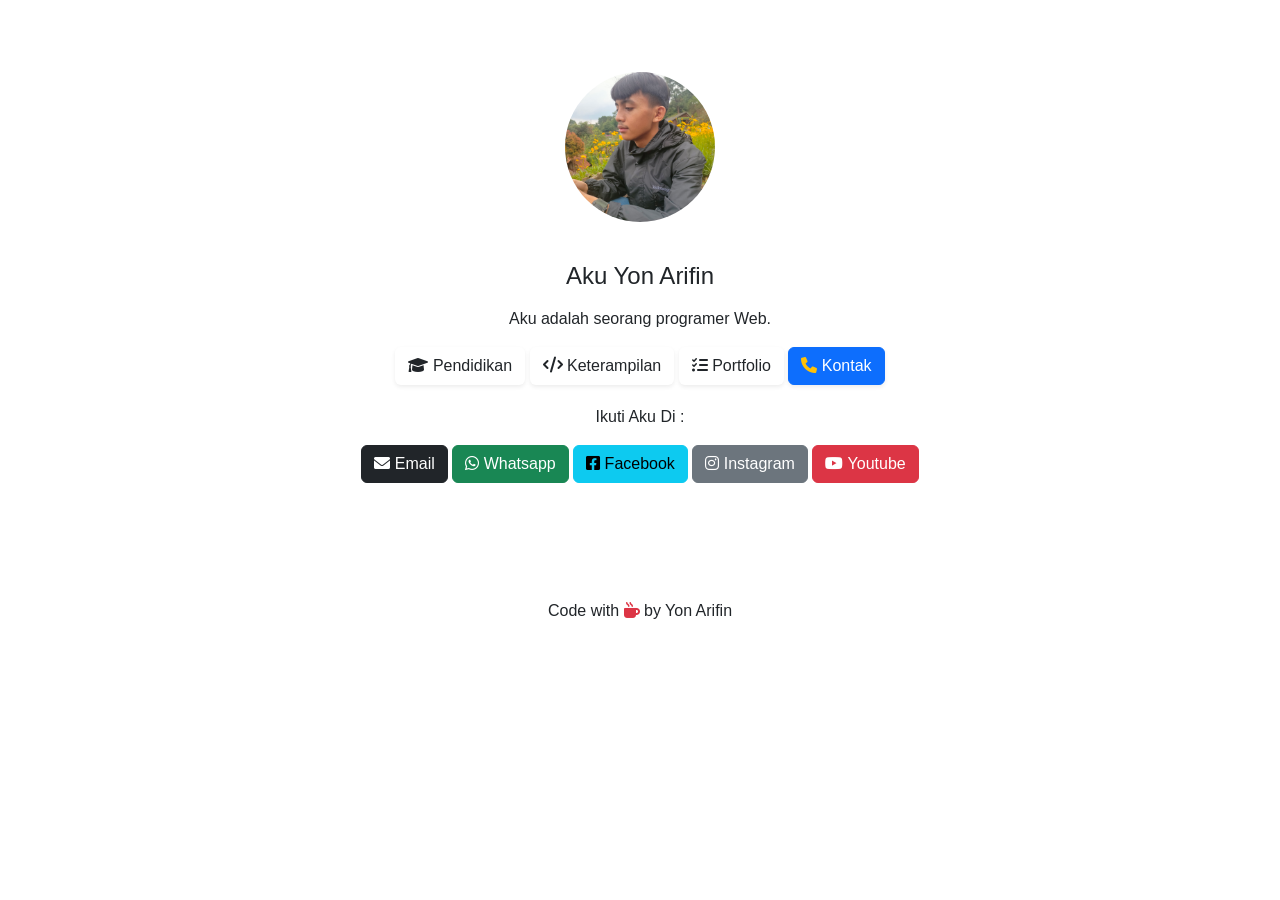
<file: contact.html>
<!DOCTYPE html>
<html>
<head>
	<title>Kontak k</title>
	<link rel="stylesheet" href="css/all.css">

	<link href="https://cdn.jsdelivr.net/npm/bootstrap@5.1.3/dist/css/bootstrap.min.css" rel="stylesheet" integrity="sha384-1BmE4kWBq78iYhFldvKuhfTAU6auU8tT94WrHftjDbrCEXSU1oBoqyl2QvZ6jIW3" crossorigin="anonymous">
	<style>
        * {
            font-family: 'Nunito', sans-serif;
        }
    </style>
</head>
<body class="bg-white">
	<div class="container mt-5">
		<div class="row">
			<div class="col-lg-8 mx-auto">
					<div class="text-center mt-4">
					 	<img src="img/yon.jpg" alt="" class="rounded-circle mb-4"
	                        width="150">
	                    <h4 class="mt-3 mb-3 font-weight-bold">Aku Yon Arifin</h4>
	                    <p> Aku adalah seorang programer Web.</p>
	                    <div class="mb-3">
	                        <a href="education.html" class="btn shadow-sm mr-2 mb-1">
	                            <i class="fa-solid fa-graduation-cap"></i> Pendidikan
	                        </a>
	                        <a href="skills.html" class="btn shadow-sm mr-2 mb-1">
	                            <i class="fa-solid fa-code"></i> Keterampilan
	                        </a>
	                        <a href="portofolio.html" class="btn shadow-sm mr-2 mb-1">
	                            <i class="fa-solid fa-list-check"></i> Portfolio
	                        </a>
	                        <a href="contact.html" class="btn btn-primary shadow-sm mr-2 mb-1">
	                            <i class="fa-solid fa-phone text-warning"></i> Kontak
	                        </a>
	                    </div>
	                    <!--isi-->
	                     <div class="row">
	                        <div class="col-md-12 mb-3">
	                            <p>Ikuti Aku Di :</p>
	                            <a href="" class="btn btn-dark">
	                                <i class="fa-solid fa-envelope"></i>
	                                Email
	                            </a>
	                            <a href="" class="btn btn-success">
	                                <i class="fa-brands fa-whatsapp"></i>
	                                Whatsapp
	                            </a>
	                            <a href="" class="btn btn-info">
	                                <i class="fa-brands fa-facebook-square"></i>
	                                Facebook
	                            </a>
	                            <a href="" class="btn btn-secondary">
	                                <i class="fa-brands fa-instagram"></i>
	                                Instagram
	                            </a>
	                            <a href="" class="btn btn-danger">
	                                <i class="fa-brands fa-youtube"></i>
	                                Youtube
	                            </a>
	                        </div>
                    	</div>
					<!--isi-->
					</div> 	
			</div>
		</div>
	</div>
	<footer class="container" style="margin-top: 100px;">
        <div class="text-center">
            <p>Code with <i class="fa-solid fa-mug-hot text-danger"></i> by Yon Arifin</p>
        </div>
    </footer>
	<script src="https://cdn.jsdelivr.net/npm/bootstrap@5.1.3/dist/js/bootstrap.bundle.min.js" integrity="sha384-ka7Sk0Gln4gmtz2MlQnikT1wXgYsOg+OMhuP+IlRH9sENBO0LRn5q+8nbTov4+1p" crossorigin="anonymous"></script>
	<script src="https://cdn.jsdelivr.net/npm/@popperjs/core@2.10.2/dist/umd/popper.min.js" integrity="sha384-7+zCNj/IqJ95wo16oMtfsKbZ9ccEh31eOz1HGyDuCQ6wgnyJNSYdrPa03rtR1zdB" crossorigin="anonymous"></script>
	<script src="https://cdn.jsdelivr.net/npm/bootstrap@5.1.3/dist/js/bootstrap.min.js" integrity="sha384-QJHtvGhmr9XOIpI6YVutG+2QOK9T+ZnN4kzFN1RtK3zEFEIsxhlmWl5/YESvpZ13" crossorigin="anonymous"></script>
</body>
</html>
</file>
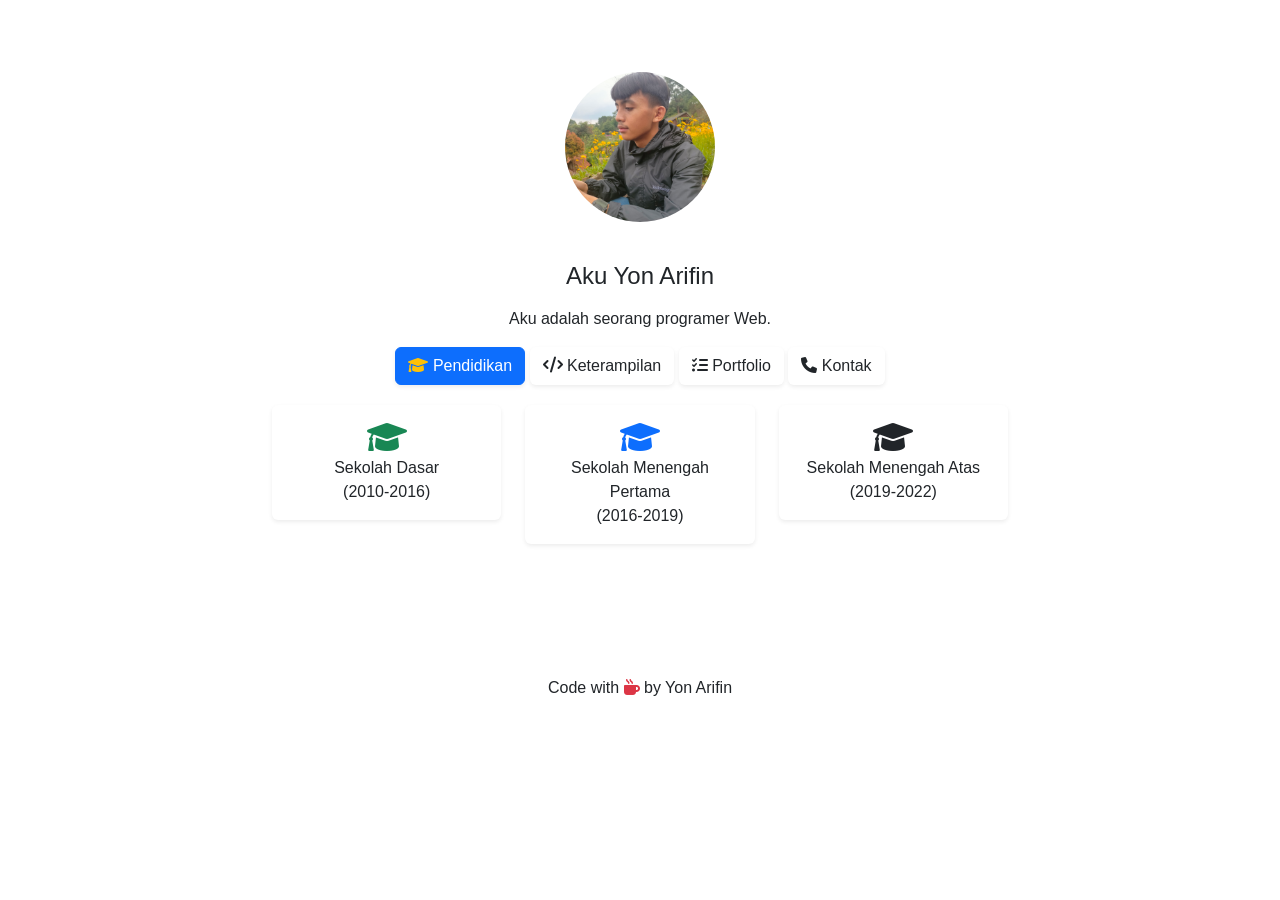
<file: education.html>
<!DOCTYPE html>
<html>
<head>
	<title>Pendidikan</title>
	<link rel="stylesheet" href="css/all.css">

	<link href="https://cdn.jsdelivr.net/npm/bootstrap@5.1.3/dist/css/bootstrap.min.css" rel="stylesheet" integrity="sha384-1BmE4kWBq78iYhFldvKuhfTAU6auU8tT94WrHftjDbrCEXSU1oBoqyl2QvZ6jIW3" crossorigin="anonymous">
	<style>
        * {
            font-family: 'Nunito', sans-serif;
        }
    </style>
</head>
<body class="bg-white">
	<div class="container mt-5">
		<div class="row">
			<div class="col-lg-8 mx-auto">
				<div class="text-center mt-4"> 
					<img src="img/yon.jpg" alt="" class="rounded-circle mb-4"
                        width="150">
                    <div class="mb-3">
                    	<h4 class="mt-3 mb-3 font-weight-bold">Aku Yon Arifin</h4>
                    	<p> Aku adalah seorang programer Web.</p>
	                    <div class="mb-3">
	                        <a href="education.html" class="btn btn-primary shadow-sm mr-2 mb-1">
	                            <i class="fa-solid fa-graduation-cap text-warning"></i> Pendidikan
	                        </a>
	                        <a href="skills.html" class="btn shadow-sm mr-2 mb-1">
	                            <i class="fa-solid fa-code"></i> Keterampilan
	                        </a>
	                        <a href="portofolio.html" class="btn  shadow-sm mr-2 mb-1">
	                            <i class="fa-solid fa-list-check"></i> Portfolio
	                        </a>
	                        <a href="contact.html" class="btn shadow-sm mr-2 mb-1">
	                            <i class="fa-solid fa-phone"></i> Kontak
	                        </a>
	                    </div>
	                        <!--isi-->
	                        <div class="row">
	                        	<div class="col-md-4 mb-3">
	                        		<div class="card border-0 shadow-sm">
		                                <div class="card-body">
		                                    <i class="fa-solid fa-graduation-cap fa-2x text-success"></i>
		                                    <p class="m-0">Sekolah Dasar</p>
		                                    <p class="m-0">(2010-2016)</p>
		                                </div>
	                            	</div>
	                        	</div>

	                        	<div class="col-md-4 mb-3">
	                        		<div class="card border-0 shadow-sm">
		                                <div class="card-body">
		                                    <i class="fa-solid fa-graduation-cap fa-2x text-primary"></i>
		                                    <p class="m-0">Sekolah Menengah Pertama</p>
		                                    <p class="m-0">(2016-2019)</p>
		                                </div>
	                            	</div>
	                        	</div>
	                        	<div class="col-md-4 mb-3">
	                            <div class="card border-0 shadow-sm">
	                                <div class="card-body">
	                                    <i class="fa-solid fa-graduation-cap fa-2x text-dark"></i>
	                                    <p class="m-0">Sekolah Menengah Atas</p>
	                                    <p class="m-0">(2019-2022)</p>
	                                </div>
	                            </div>
	                        </div>
                        </div>
                        <!--isi-->
				</div>
			</div>
		</div>
	</div>
	<footer class="container" style="margin-top: 100px;">
        <div class="text-center">
            <p>Code with <i class="fa-solid fa-mug-hot text-danger"></i> by Yon Arifin</p>
        </div>
    </footer>
	<script src="https://cdn.jsdelivr.net/npm/bootstrap@5.1.3/dist/js/bootstrap.bundle.min.js" integrity="sha384-ka7Sk0Gln4gmtz2MlQnikT1wXgYsOg+OMhuP+IlRH9sENBO0LRn5q+8nbTov4+1p" crossorigin="anonymous"></script>
	<script src="https://cdn.jsdelivr.net/npm/@popperjs/core@2.10.2/dist/umd/popper.min.js" integrity="sha384-7+zCNj/IqJ95wo16oMtfsKbZ9ccEh31eOz1HGyDuCQ6wgnyJNSYdrPa03rtR1zdB" crossorigin="anonymous"></script>
	<script src="https://cdn.jsdelivr.net/npm/bootstrap@5.1.3/dist/js/bootstrap.min.js" integrity="sha384-QJHtvGhmr9XOIpI6YVutG+2QOK9T+ZnN4kzFN1RtK3zEFEIsxhlmWl5/YESvpZ13" crossorigin="anonymous"></script>
</body>
</html>
</file>
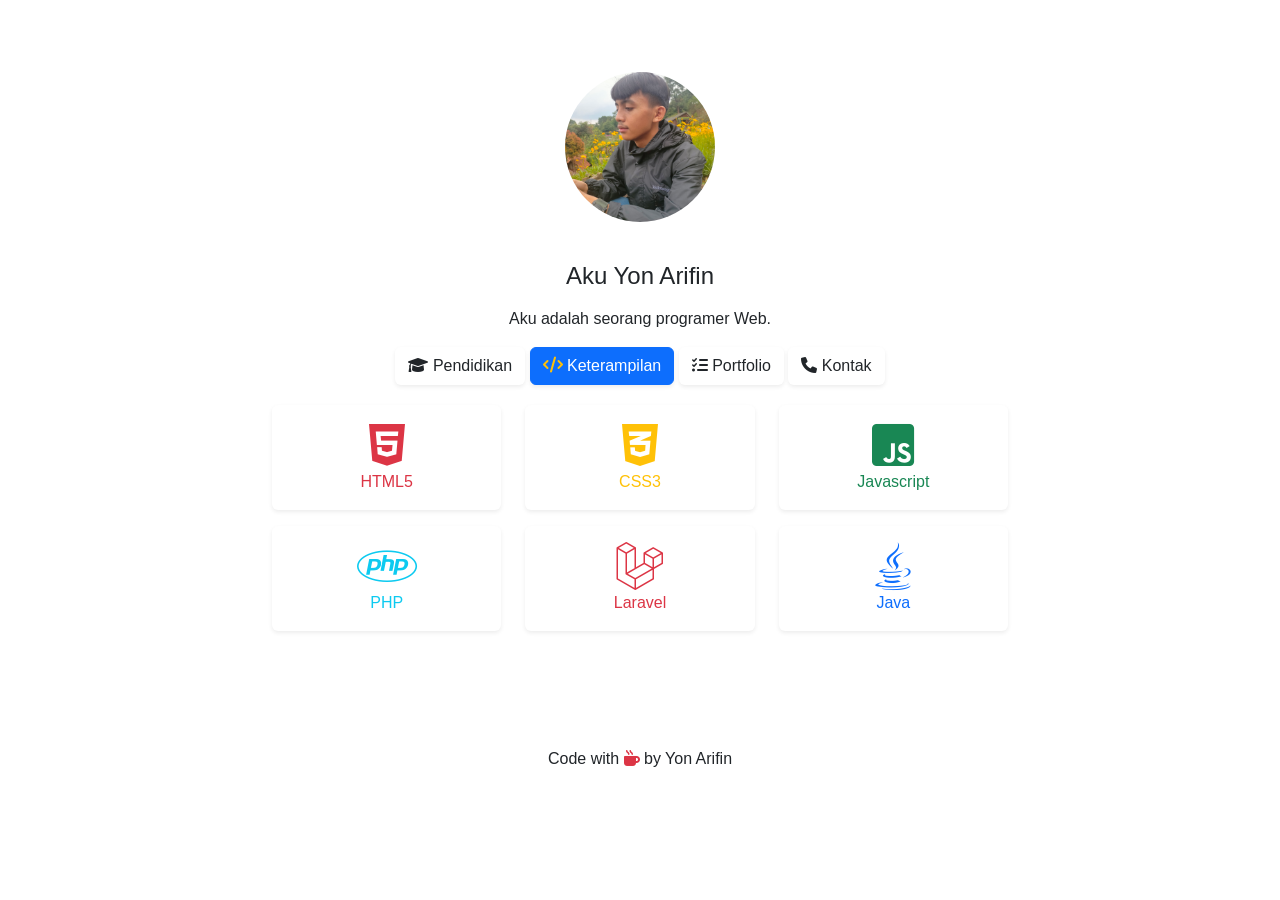
<file: skills.html>
<!DOCTYPE html>
<html>
<head>
	<title>Keterampilan</title>
	<link rel="stylesheet" href="css/all.css">

	<link href="https://cdn.jsdelivr.net/npm/bootstrap@5.1.3/dist/css/bootstrap.min.css" rel="stylesheet" integrity="sha384-1BmE4kWBq78iYhFldvKuhfTAU6auU8tT94WrHftjDbrCEXSU1oBoqyl2QvZ6jIW3" crossorigin="anonymous">
	<style>
        * {
            font-family: 'Nunito', sans-serif;
        }
    </style>
</head>
<body class="bg-white">
	<div class="container mt-5">
		<div class="row">
			<div class="col-lg-8 mx-auto">
					<div class="text-center mt-4">
					 	<img src="img/yon.jpg" alt="" class="rounded-circle mb-4"
	                        width="150">
	                    <h4 class="mt-3 mb-3 font-weight-bold">Aku Yon Arifin</h4>
	                    <p> Aku adalah seorang programer Web.</p>
	                    <div class="mb-3">
	                        <a href="education.html" class="btn shadow-sm mr-2 mb-1">
	                            <i class="fa-solid fa-graduation-cap"></i> Pendidikan
	                        </a>
	                        <a href="skills.html" class="btn btn-primary shadow-sm mr-2 mb-1">
	                            <i class="fa-solid fa-code text-warning"></i> Keterampilan
	                        </a>
	                        <a href="portofolio.html" class="btn shadow-sm mr-2 mb-1">
	                            <i class="fa-solid fa-list-check"></i> Portfolio
	                        </a>
	                        <a href="contact.html" class="btn shadow-sm mr-2 mb-1">
	                            <i class="fa-solid fa-phone"></i> Kontak
	                        </a>
	                    </div>
	                    <!--isi-->
	                    <div class="row">
                        <div class="col-md-4 mb-3">
                            <div class="card border-0 shadow-sm">
                                <div class="card-body text-danger">
                                    <i class="fa-brands fa-html5 fa-3x"></i>
                                    <p class="m-0">HTML5</p>
                                </div>
                            </div>
                        </div>

                        <div class="col-md-4 mb-3">
                            <div class="card border-0 shadow-sm">
                                <div class="card-body text-warning">
                                    <i class="fa-brands fa-css3-alt fa-3x"></i>
                                    <p class="m-0">CSS3</p>
                                </div>
                            </div>
                        </div>

                         <div class="col-md-4 mb-3">
                            <div class="card border-0 shadow-sm">
                                <div class="card-body text-success">
                                    <i class="fa-brands fa-js-square fa-3x"></i>
                                    <p class="m-0">Javascript</p>
                                </div>
                            </div>
                        </div>

                        <div class="col-md-4 mb-3">
                            <div class="card border-0 shadow-sm">
                                <div class="card-body text-info">
                                    <i class="fa-brands fa-php fa-3x"></i>
                                    <p class="m-0">PHP</p>
                                </div>
                            </div>
                        </div>

                        <div class="col-md-4 mb-3">
                            <div class="card border-0 shadow-sm">
                                <div class="card-body text-danger">
                                    <i class="fa-brands fa-laravel fa-3x"></i>
                                    <p class="m-0">Laravel</p>
                                </div>
                            </div>
                        </div>

                        <div class="col-md-4 mb-3">
                            <div class="card border-0 shadow-sm">
                                <div class="card-body text-primary">
                                    <i class="fa-brands fa-java fa-3x"></i>
                                    <p class="m-0">Java</p>
                                </div>
                            </div>
                        </div>
                    
					</div>
					 <!--isi-->
			</div>
		</div>
	</div>

	<footer class="container" style="margin-top: 100px;">
        <div class="text-center">
            <p>Code with <i class="fa-solid fa-mug-hot text-danger"></i> by Yon Arifin</p>
        </div>
    </footer>
  
	<script src="https://cdn.jsdelivr.net/npm/bootstrap@5.1.3/dist/js/bootstrap.bundle.min.js" integrity="sha384-ka7Sk0Gln4gmtz2MlQnikT1wXgYsOg+OMhuP+IlRH9sENBO0LRn5q+8nbTov4+1p" crossorigin="anonymous"></script>
	<script src="https://cdn.jsdelivr.net/npm/@popperjs/core@2.10.2/dist/umd/popper.min.js" integrity="sha384-7+zCNj/IqJ95wo16oMtfsKbZ9ccEh31eOz1HGyDuCQ6wgnyJNSYdrPa03rtR1zdB" crossorigin="anonymous"></script>
	<script src="https://cdn.jsdelivr.net/npm/bootstrap@5.1.3/dist/js/bootstrap.min.js" integrity="sha384-QJHtvGhmr9XOIpI6YVutG+2QOK9T+ZnN4kzFN1RtK3zEFEIsxhlmWl5/YESvpZ13" crossorigin="anonymous"></script>
</body>
</html>
</file>
